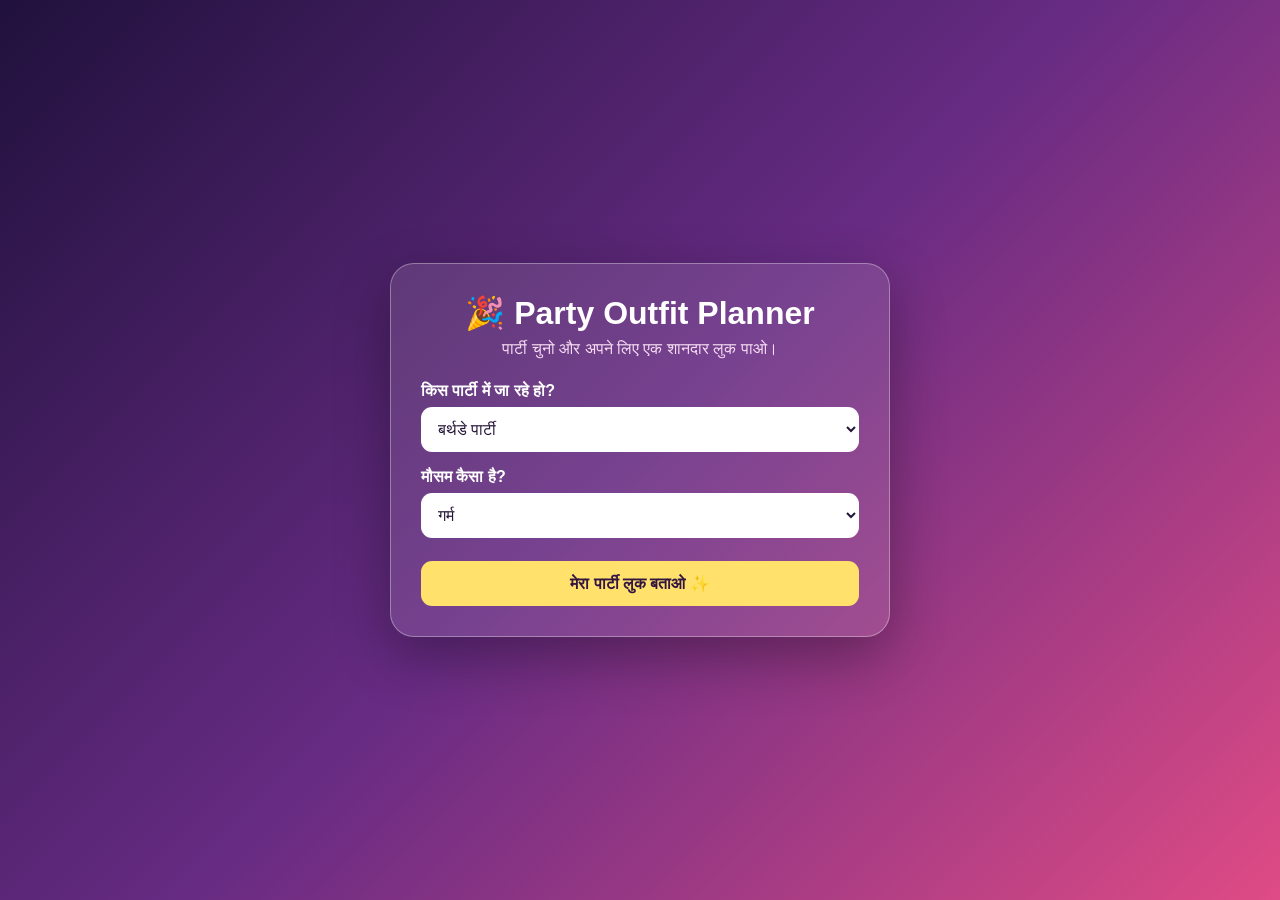
<file: index.html>
<!DOCTYPE html>
<html lang="hi">
<head>
  <meta charset="UTF-8">
  <meta name="viewport" content="width=device-width, initial-scale=1.0">
  <title>Party Outfit Planner</title>

  <style>
    * {
      box-sizing: border-box;
    }

    body {
      margin: 0;
      min-height: 100vh;
      padding: 24px;
      display: grid;
      place-items: center;
      font-family: Arial, sans-serif;
      color: #fff;
      background: linear-gradient(135deg, #20113d, #672b83, #df4b85);
    }

    .card {
      width: min(100%, 500px);
      padding: 30px;
      border: 1px solid #ffffff55;
      border-radius: 24px;
      background: #ffffff1c;
      box-shadow: 0 20px 55px #0005;
    }

    h1 {
      margin: 0 0 8px;
      text-align: center;
    }

    .intro {
      margin: 0 0 24px;
      color: #f7dcf2;
      text-align: center;
    }

    label {
      display: block;
      margin: 16px 0 7px;
      font-weight: bold;
    }

    select,
    button {
      width: 100%;
      padding: 13px;
      border: 0;
      border-radius: 11px;
      font-size: 16px;
    }

    select {
      color: #251638;
      background: #fff;
    }

    button {
      margin-top: 23px;
      color: #321542;
      background: #ffe16b;
      font-weight: bold;
      cursor: pointer;
    }

    button:hover {
      background: #ffd33d;
    }

    #result {
      display: none;
      margin-top: 22px;
      padding: 17px;
      border-radius: 15px;
      color: #281736;
      background: #fff;
      line-height: 1.6;
    }

    #result h2 {
      margin: 0 0 10px;
    }

    #result p {
      margin: 8px 0;
    }
  </style>
</head>

<body>
  <main class="card">
    <h1>🎉 Party Outfit Planner</h1>
    <p class="intro">पार्टी चुनो और अपने लिए एक शानदार लुक पाओ।</p>

    <label for="party">किस पार्टी में जा रहे हो?</label>
    <select id="party">
      <option value="birthday">बर्थडे पार्टी</option>
      <option value="wedding">शादी की पार्टी</option>
      <option value="casual">कैज़ुअल पार्टी</option>
      <option value="night">नाइट पार्टी</option>
    </select>

    <label for="weather">मौसम कैसा है?</label>
    <select id="weather">
      <option value="hot">गर्म</option>
      <option value="cold">ठंडा</option>
      <option value="rain">बारिश</option>
    </select>

    <button onclick="showOutfit()">मेरा पार्टी लुक बताओ ✨</button>

    <section id="result" aria-live="polite"></section>
  </main>

  <script>
    function showOutfit() {
      const party = document.getElementById("party").value;
      const weather = document.getElementById("weather").value;

      const looks = {
        birthday: {
          shirt: "हल्के रंग की स्मार्ट कैज़ुअल शर्ट",
          pants: "डार्क ब्लू जींस या चिनोज़",
          shoes: "साफ़ सफ़ेद स्नीकर्स"
        },
        wedding: {
          shirt: "कुर्ता या अच्छी फॉर्मल शर्ट",
          pants: "फॉर्मल ट्राउज़र",
          shoes: "लोफ़र्स या फॉर्मल जूते"
        },
        casual: {
          shirt: "आरामदायक टी-शर्ट",
          pants: "अपनी पसंदीदा जींस",
          shoes: "आरामदायक स्नीकर्स"
        },
        night: {
          shirt: "ब्लैक या गहरे रंग की स्टाइलिश शर्ट",
          pants: "ब्लैक जींस",
          shoes: "डार्क स्नीकर्स या बूट्स"
        }
      };

      const look = looks[party];
      let weatherTip = "";

      if (weather === "cold") {
        weatherTip = "🧥 ठंड है, इसलिए साथ में जैकेट पहन लो।";
      } else if (weather === "rain") {
        weatherTip = "🌧️ बारिश के लिए आरामदायक, पानी से कम खराब होने वाले जूते चुनो।";
      } else {
        weatherTip = "☀️ गर्मी में हल्के और आरामदायक कपड़े पहनना।";
      }

      const result = document.getElementById("result");
      result.innerHTML = `
        <h2>तुम्हारा पार्टी लुक 👔</h2>
        <p>👕 <strong>शर्ट:</strong> ${look.shirt}</p>
        <p>👖 <strong>पैंट:</strong> ${look.pants}</p>
        <p>👟 <strong>जूते:</strong> ${look.shoes}</p>
        <p>${weatherTip}</p>
      `;
      result.style.display = "block";
    }
  </script>
</body>
</html>
</file>
